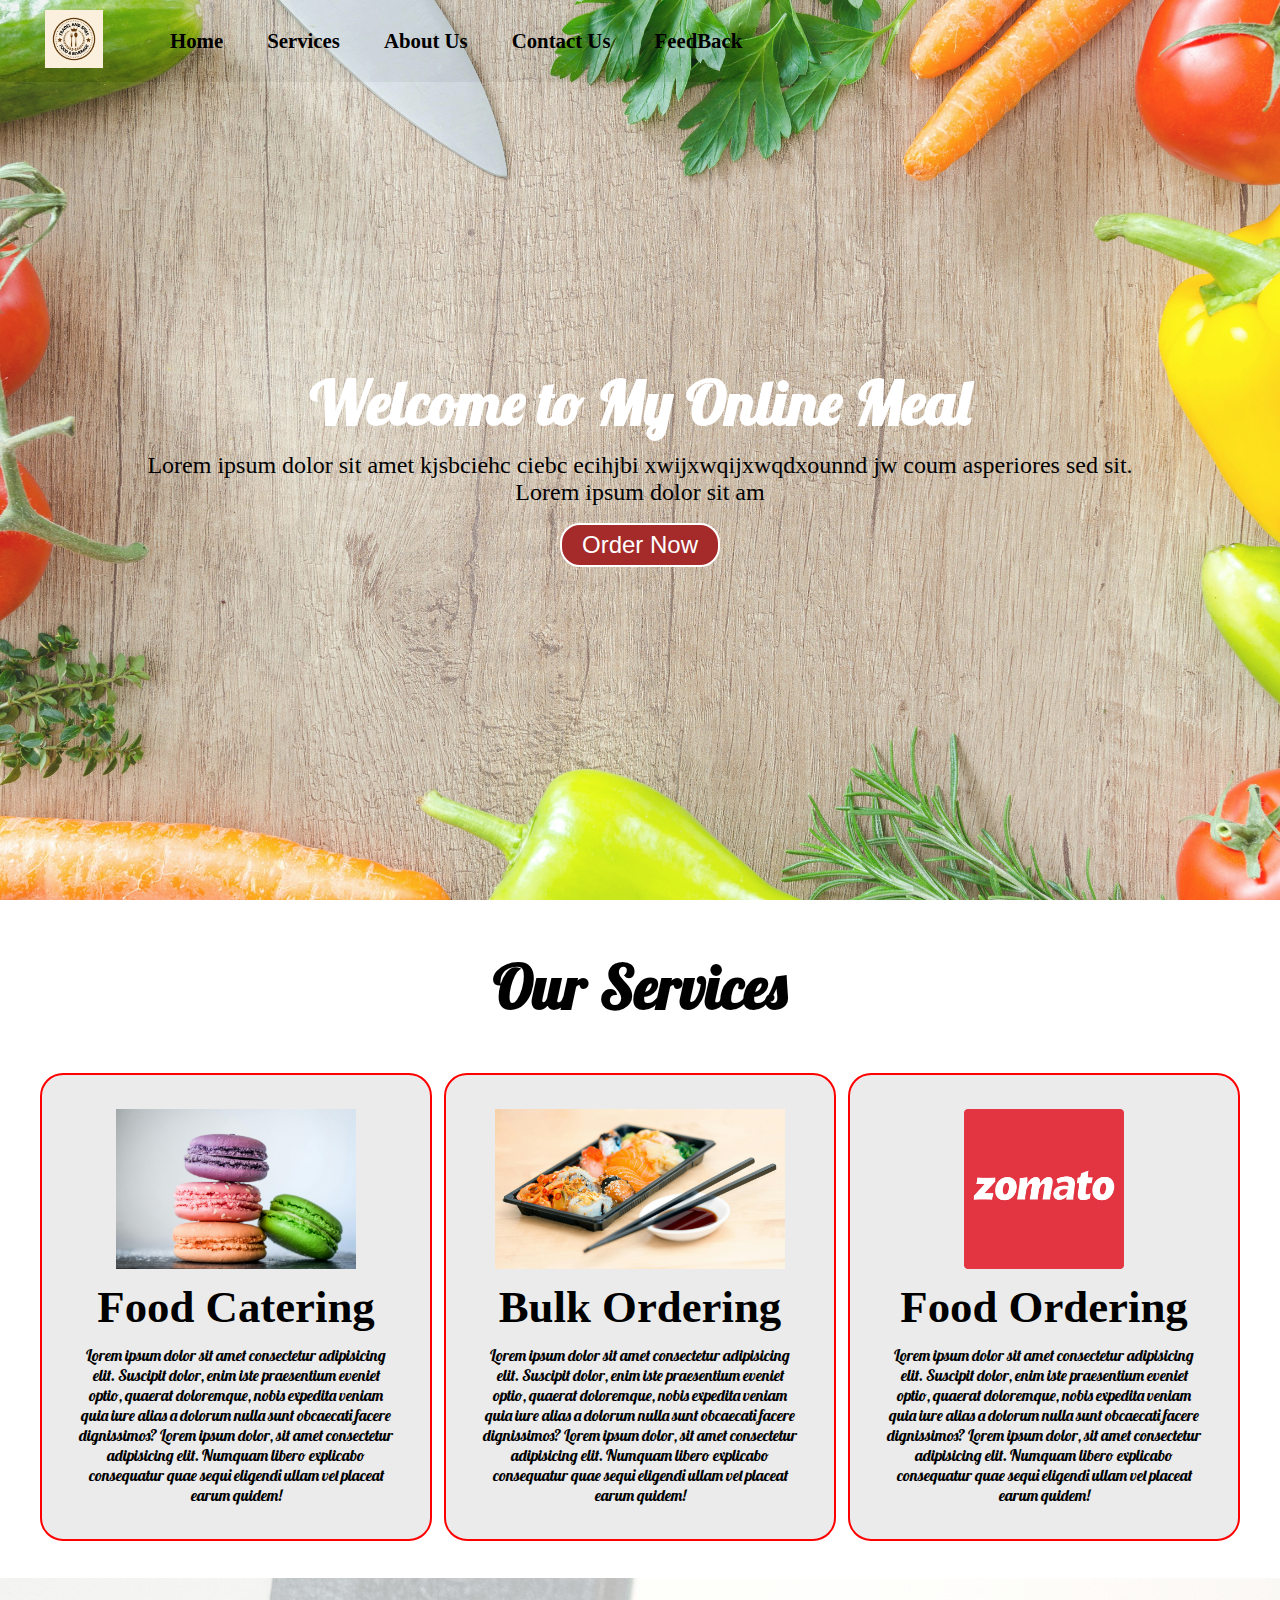
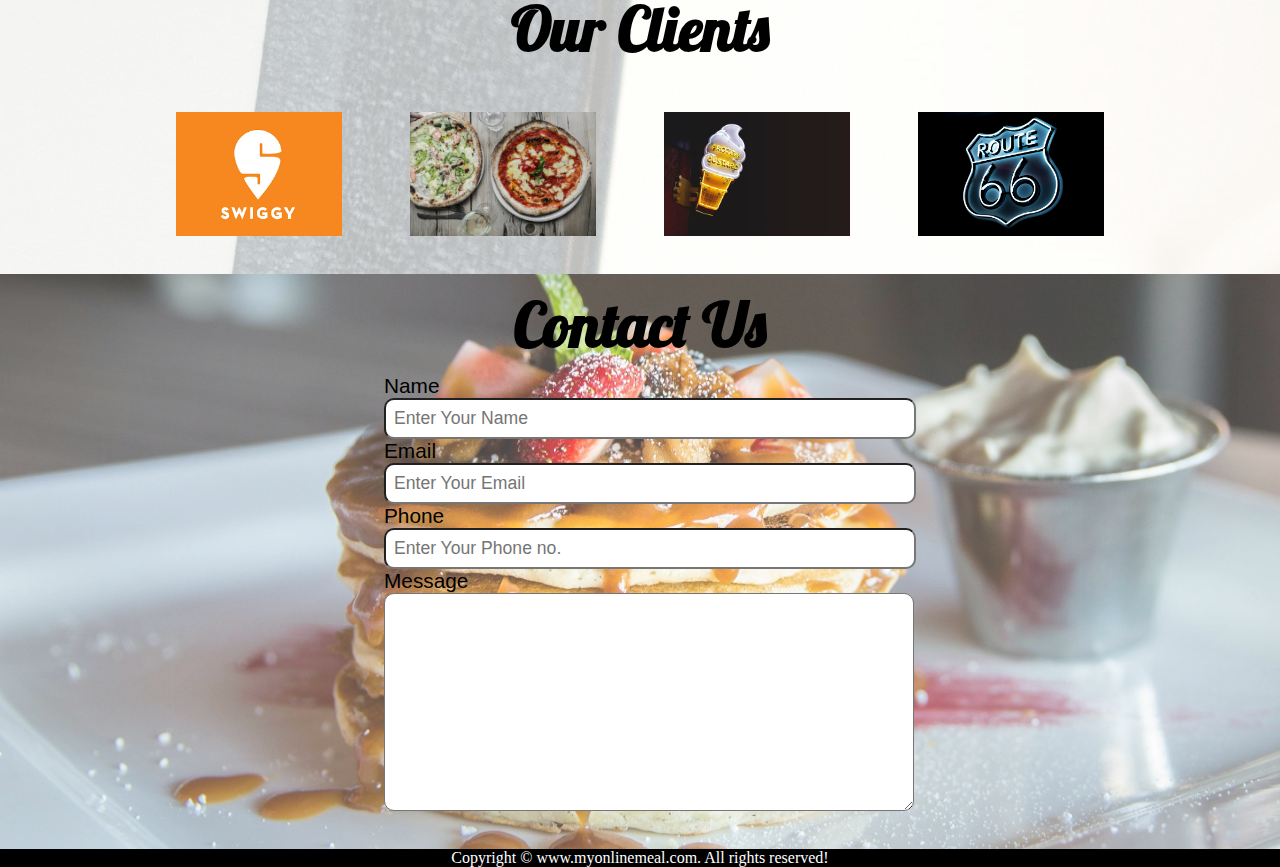
<file: Food_Dilevery.html>
<!DOCTYPE html>
<html lang="en">
<head>
    <meta charset="UTF-8">
    <meta name="viewport" content="width=device-width, initial-scale=1.0">
    <title>Best Online food dilevery services </title>
    <link rel="stylesheet" href="Food_dilevery.css">
     <link rel="stylesheet" media="screen and (max-width:1030px)" href="Phone.css">
</head>
<link rel="preconnect" href="https://fonts.googleapis.com">
<link rel="preconnect" href="https://fonts.gstatic.com" crossorigin>
<link href="https://fonts.googleapis.com/css2?family=Lobster&display=swap" rel="stylesheet">
<style>
   


</style>
<body>
    <nav id="navbar">

        <div id="logo">
            <img src="imgs/mainlogo.jpg" alt="Hello">
        </div>
        
        
        <ul>
            <li class="item"><a href="#">Home</a></li>
            <li class="item"><a href="#">Services</a></li>
            <li class="item"><a href="#">About Us</a></li>
            <li class="item"><a href="#">Contact Us</a></li>
            <li class="item"><a href="#">FeedBack</a></li>
            <!-- <li class="item"><a href="#"> </a></li> -->
        </ul>

    </nav>

    <section id="home">
        <h1 class="h-primary">Welcome to My Online Meal </h1>
        <p> Lorem ipsum dolor sit amet kjsbciehc ciebc ecihjbi xwijxwqijxwqdxounnd jw coum asperiores sed sit.</p>
        <p>Lorem ipsum dolor sit am</p>
        <button class="btn"> Order Now</button>
    </section>

    <section id="services-container">
        <h1 class="h-primary center"> Our Services </h1>
        <div id="services">
            <div class="box">
                <img src="imgs/7.jpg" alt="">
                <h2 class="h-secondary center">Food Catering</h2>
                <p class="center">Lorem ipsum dolor sit amet consectetur adipisicing elit. Suscipit dolor, enim iste praesentium eveniet optio, quaerat doloremque, nobis expedita veniam quia iure alias a dolorum nulla sunt obcaecati facere dignissimos?  Lorem ipsum dolor, sit amet consectetur adipisicing elit. Numquam libero explicabo consequatur quae sequi eligendi ullam vel placeat earum quidem!</p>
            
            </div>
            <div class="box">
                <img src="imgs/4.jpg" alt="">
                <h2 class="h-secondary center">Bulk Ordering</h2>
                <p class="center">Lorem ipsum dolor sit amet consectetur adipisicing elit. Suscipit dolor, enim iste praesentium eveniet optio, quaerat doloremque, nobis expedita veniam quia iure alias a dolorum nulla sunt obcaecati facere dignissimos? Lorem ipsum dolor, sit amet consectetur adipisicing elit. Numquam libero explicabo consequatur quae sequi eligendi ullam vel placeat earum quidem!</p>
            
            </div>
            <div class="box">
                <img src="imgs/Zomato_logo.png" alt="">
                <h2 class="h-secondary center">Food Ordering</h2>
                <p class="center">Lorem ipsum dolor sit amet consectetur adipisicing elit. Suscipit dolor, enim iste praesentium eveniet optio,  quaerat doloremque, nobis expedita veniam quia iure alias a dolorum nulla sunt obcaecati facere dignissimos? Lorem ipsum dolor, sit amet consectetur adipisicing elit. Numquam libero explicabo consequatur quae sequi eligendi ullam vel placeat earum quidem!</p>
            
            </div>
        
        </div>
    </section>

    <section id="client-section">
        <h1 class="h-primary center">Our Clients</h1>
        <div id="clients">
            <div class="client-item">
                <img src="imgs/Swiggy_logo.png" alt="">
            </div>
            <div class="client-item">
                <img src="imgs/6.jpg" alt="">
            </div>
          
            <div class="client-item">
                <img src="imgs/ok.jpg" alt="">
            </div>
            <div class="client-item">
                <img src="imgs/ok2.jpg" alt="">
            </div>
        </div>

    </section>


    <section id="contact">

        <h1 class="h-primary center"> Contact Us</h1>

        <div id="contact-box">
            <form>

                <div class="form-group">

                    <label for="name">Name</label>
                    <input type="text" name="name" id="name" placeholder="Enter Your Name">




                </div>

                <div class="form-group">

                    <label for="email">Email</label>
                    <input type="email" name="email" id="email" placeholder="Enter Your Email">
                
                </div>


                <div class="form-group">

                    <label for="phone">Phone</label>
                    <input type="number" name="phone" id="phone" placeholder="Enter Your Phone no.">




                </div>
                
                <div class="form-group">

                    <label for="name">Message</label>
                    <textarea name=" message " id="message" cols="30" rows="10"></textarea>



                </div>
            </form>


        </div>


    </section>
    <footer>
        <div class="center"> Copyright &copy; www.myonlinemeal.com. All rights reserved! </div>
    </footer>
 

 
</body>
</html>
</file>
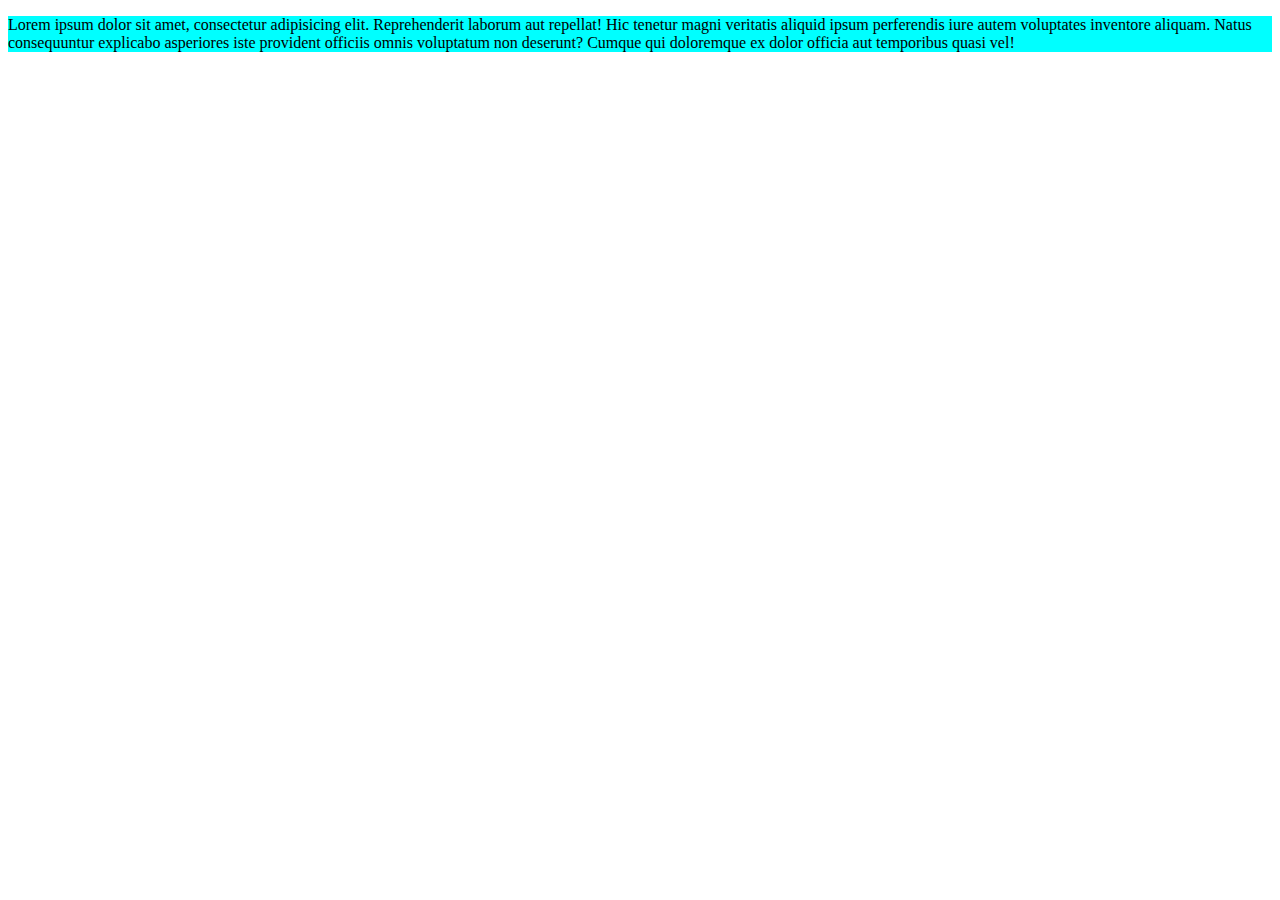
<file: Hello.html>
<!DOCTYPE html>
<html lang="en">
<head>
    <meta charset="UTF-8">
    <meta name="viewport" content="width=device-width, initial-scale=1.0">
    <title>Document</title>
    <style>
        p{
            background-color: aqua;
        }
    </style>
</head>
<body>
    <div>
        <p>
            Lorem ipsum dolor sit amet, consectetur adipisicing elit. Reprehenderit laborum aut repellat! Hic tenetur magni veritatis aliquid ipsum perferendis iure autem voluptates inventore aliquam. Natus consequuntur explicabo asperiores iste provident officiis omnis voluptatum non deserunt? Cumque qui doloremque ex dolor officia aut temporibus quasi vel!
        </p>
    </div>
</body>
</html>
</file>
<file: Food_dilevery.css>
* {
    margin: 0%;
    padding: 0%;

}

/* Navigation Bar */

#navbar {
    display: flex;
    align-items: center;
    position:absolute;
    top: 0px;
}

#navbar::before {
    content: " ";
    background-color: black;
    position: absolute;
    height: 100%;
    width: 100%;
    top: 0px;
    left: 0px;

    z-index: -1;
    opacity: 0.4;

}

/* LOGO AND IMAGE OF NAVIGATION BAR */

#logo {

    margin: 10px 45px;
}

#logo img {
    height: 80px;
    height: 58px;

}

/* List styling  */

#navbar ul {
    display: flex;

}

#navbar ul li {
    list-style: none;
    /* This will erase those dots that come infont of list itme name */
    font-size: 1.3rem;
}

#navbar ul li a {
    color: black;
    font-weight: bold;
    display: block;
    padding: 3px 22px;
    border-radius: 20px;
    text-decoration: none;

}

a:hover {
    color: rgb(155, 0, 0);
    border: 2px dashed black;
    background-color: rgb(155, 155, 155);

}

/* Home Section  */
#home{
    display: flex;
    flex-direction: column;
    padding: 3px 20px;
    justify-content: center;
    align-items: center;
    height: 930px;

}
#home::before{
    content: " ";
    background:url(imgs/5.jpg) no-repeat center center/cover;
    /* background-size:cover;
    background-repeat: no-repeat; */
    position: absolute;
    height: 100%;
    width: 100%;
    top: 0px;
    left: 0px;
    z-index: -1;
    opacity: 0.89;
}
#home h1{
    color: white;
    text-align: center;
   

}
#home p{
    color: rgb(0, 0, 0);
    text-align: center;
    font-size: 1.5rem;

}

/* Services Section */

#services{
    margin: 34px;
    display: flex;

}
#services .box{
    border: 2px solid red;
    padding: 34px;
    margin: 3px 6px;
    border-radius: 23px;
    background-color: rgb(235, 235, 235);

    
    
    
}
#services .box p{
    font-family: 'Lobster', sans-serif;
}
#services .box img{
    height: 160px;
    display: block;
    margin: auto;


}

#client-section{ 
    position: relative;
}

#client-section::before{
 content: "";
 position: absolute;
 background: url('imgs/2.jpg');
 width: 100%;
 height: 100%;

 z-index: -1;
 opacity: 0.3;
}

#clients{
    display: flex;
    justify-content: center;
    align-items: center;
}

.client-item{
    padding: 34px;
}

#clients img{
    height: 124px;
}

/* Contact us */

#contact{
    position: relative;

}

#contact::before{
    content: "";
    position: absolute;
    width: 100%;
    height: 100%;
    z-index: -1;
    opacity: 0.7;
    background: url('imgs/1.jpg') no-repeat center center/cover;
}
#contact-box{
    display: flex;
    justify-content: center;
    align-items: center;
    padding-bottom:34px ;
}
#contact-box input,
#contact-box textarea{
    width: 100%;
    padding: 0.5rem;
    border-radius: 10px;
    font-size: 1.1rem;
    

}

#contact-box form{
    width: 40%;


}
#contact-box label{
    font-size: 1.3rem;
    font-family:Impact, Haettenschweiler, 'Arial Narrow Bold', sans-serif;
}


footer{
    background: black;
    color: white;
    padding: 9px 20 px;
}







/* Utility Classes  */
 
.h-primary{
    font-family: 'Lobster', sans-serif;
    font-size: 3.8rem;
    padding: 12px;

} 

.h-secondary{
    font-size: 2.8rem;
    padding: 12px;
}


 

.btn{
    padding: 6px 20px;
    border: 2px solid white;
    background-color: brown;
    color: white;
    margin: 17px;
    font-size: 1.5rem;
    cursor: pointer;
    border-radius: 20px;    
}
.center{
    text-align: center;
}
</file>
<file: Phone.css>
/* Navigation */
#navbar {
    flex-direction: column;
}

#navbar ul li a{
    font-size: 1rem;
    padding: 0px 7px;
    padding-bottom: 8px;
}
/* Home section */
#home{
    height: 370px; 
    padding: 3px 28px;
}

#home::before{
    height: 480px; 
}

#home p{
    font-size: 13px;
}

/* Services section  */
#services{
    flex-direction: column;
}

#services .box { 
    padding: 14px;
    margin: 2px 0px; 
    margin-bottom: 20px;
}

/* Clients section */
#clients{
    flex-wrap: wrap;
}

#clients img{
    width: 66px;
    padding: 6px;
    height: auto;
}

/* Contact us section */
#contact-box form{
    width:80%;
}
/* Footer */

/* Utility classes */
.h-primary{
    font-size:26px;
}
.btn{
    font-size: 13px;
    padding: 4px 8px;
}
</file>
